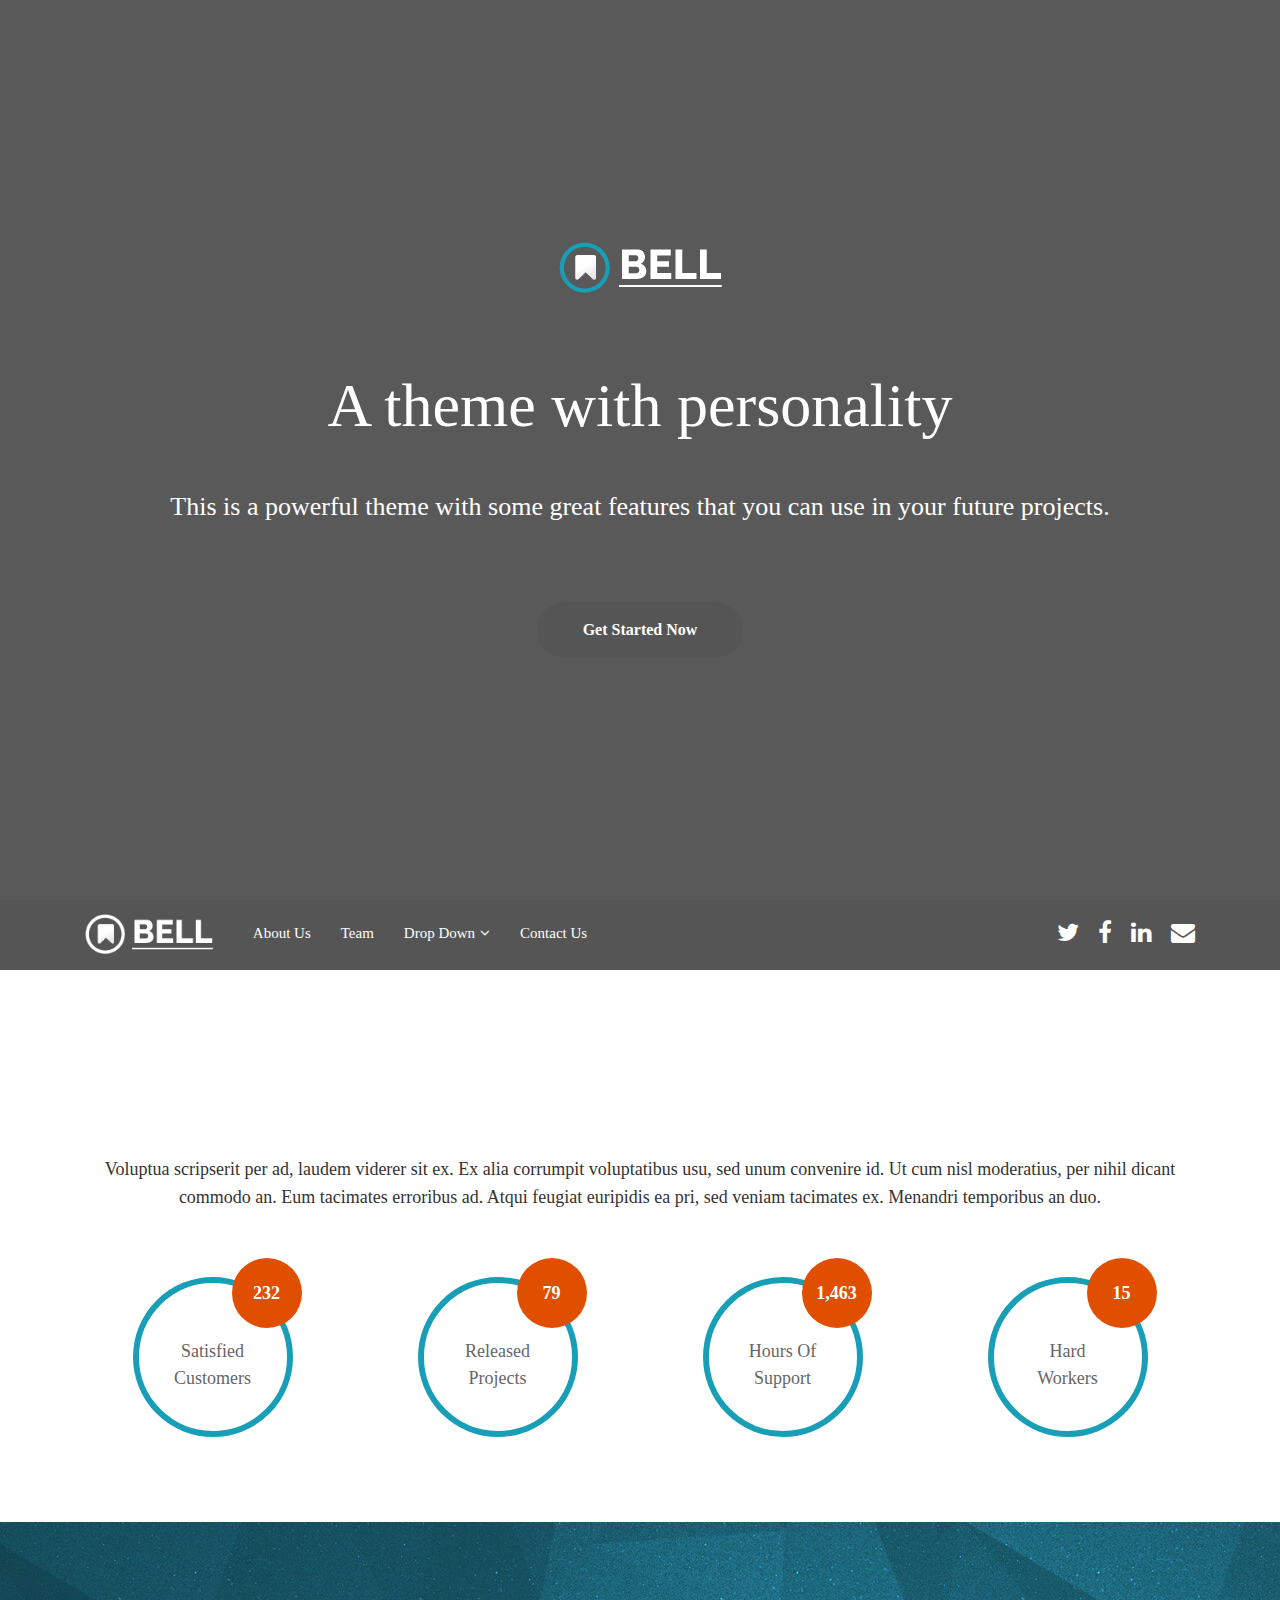
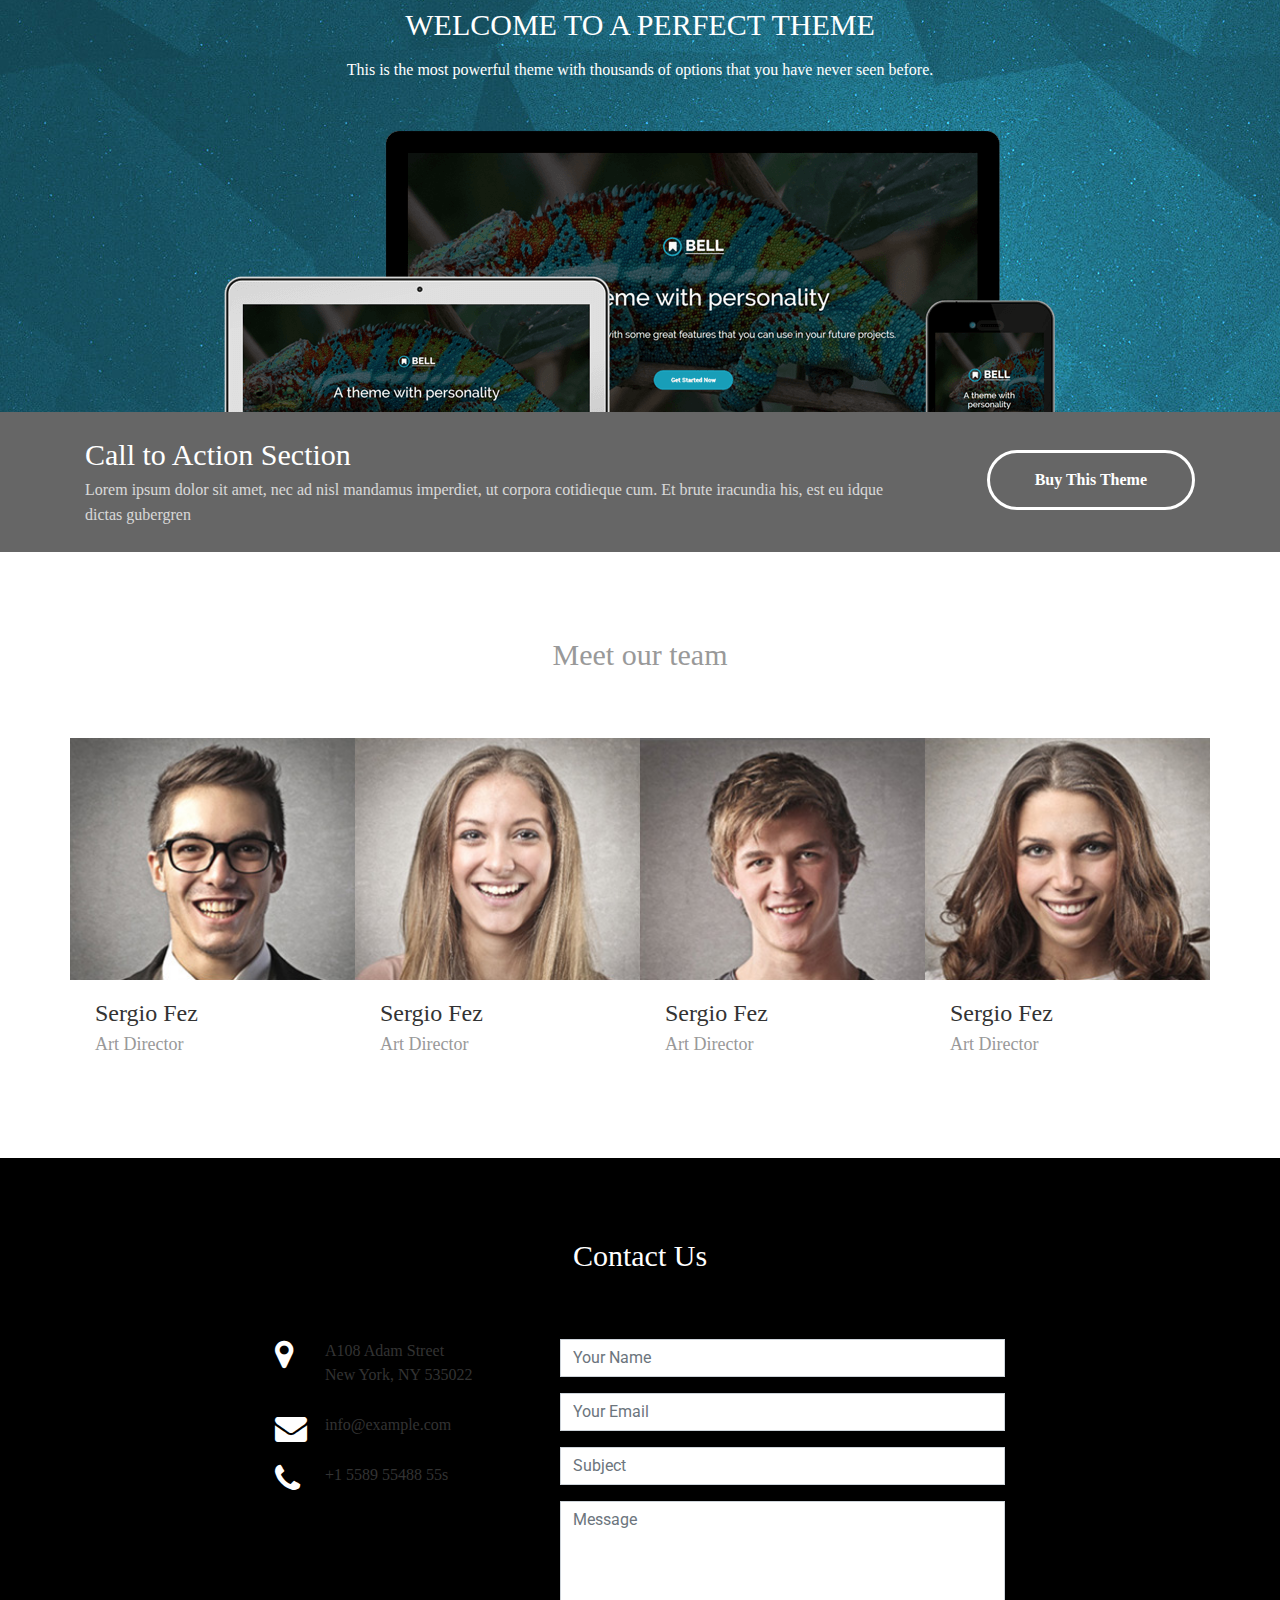
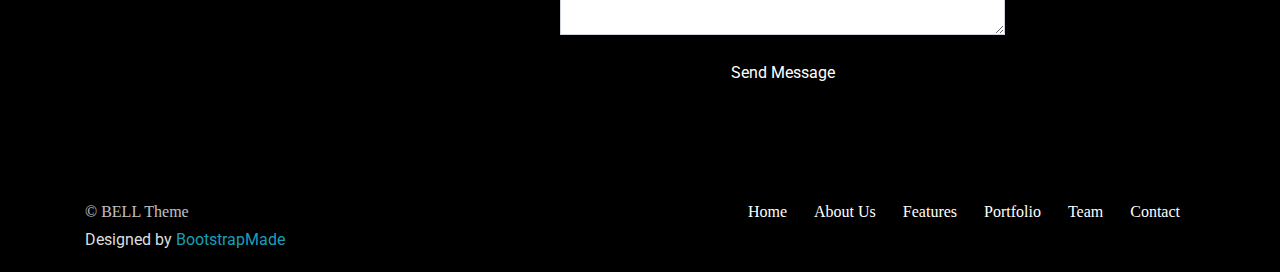
<file: Bell/index.html>
<!DOCTYPE html>
<html lang="en">

<head>
  <meta charset="utf-8">
  <title>Bell Bootstrap 4 Theme</title>
  <meta content="width=device-width, initial-scale=1.0" name="viewport">
  <meta content="" name="keywords">
  <meta content="" name="description">

  <!-- Facebook Opengraph integration: https://developers.facebook.com/docs/sharing/opengraph -->
  <meta property="og:title" content="">
  <meta property="og:image" content="">
  <meta property="og:url" content="">
  <meta property="og:site_name" content="">
  <meta property="og:description" content="">

  <!-- Twitter Cards integration: https://dev.twitter.com/cards/  -->
  <meta name="twitter:card" content="summary">
  <meta name="twitter:site" content="">
  <meta name="twitter:title" content="">
  <meta name="twitter:description" content="">
  <meta name="twitter:image" content="">

  <!-- Favicon -->
  <link href="img/favicon.ico" rel="icon">

  <!-- Google Fonts -->
  <link href="https://fonts.googleapis.com/css?family=Raleway:400,500,700|Roboto:400,900" rel="stylesheet">

  <!-- Bootstrap CSS File -->
  <link href="lib/bootstrap/css/bootstrap.min.css" rel="stylesheet">

  <!-- Libraries CSS Files -->
  <link href="lib/font-awesome/css/font-awesome.min.css" rel="stylesheet">

  <!-- Main Stylesheet File -->
  <link href="css/style.css" rel="stylesheet">

  <!-- =======================================================
    Theme Name: Bell
    Theme URL: https://bootstrapmade.com/bell-free-bootstrap-4-template/
    Author: BootstrapMade.com
    Author URL: https://bootstrapmade.com
  ======================================================= -->
</head>

<body>
  <!-- Page Content
    ================================================== -->
  <!-- Hero -->

  <section class="hero">
    <div class="container text-center">
      <div class="row">
        <div class="col-md-12">
          <a class="hero-brand" href="index.html" title="Home"><img alt="Bell Logo" src="img/logo.png"></a>
        </div>
      </div>

      <div class="col-md-12">
        <h1>
            A theme with personality
          </h1>

        <p class="tagline">
          This is a powerful theme with some great features that you can use in your future projects.
        </p>
        <a class="btn btn-full" href="#about">Get Started Now</a>
      </div>
    </div>

  </section>
  <!-- /Hero -->

  <!-- Header -->
  <header id="header">
    <div class="container">

      <div id="logo" class="pull-left">
        <a href="index.html"><img src="img/logo-nav.png" alt="" title="" /></img></a>
        <!-- Uncomment below if you prefer to use a text image -->
        <!--<h1><a href="#hero">Bell</a></h1>-->
      </div>

      <nav id="nav-menu-container">
        <ul class="nav-menu">
          <li><a href="#about">About Us</a></li>
          <li><a href="#team">Team</a></li>
          <li class="menu-has-children"><a href="">Drop Down</a>
            <ul>
              <li><a href="#">Drop Down 1</a></li>
              <li class="menu-has-children"><a href="#">Drop Down 2</a>
                <ul>
                  <li><a href="#">Deep Drop Down 1</a></li>
                  <li><a href="#">Deep Drop Down 2</a></li>
                  <li><a href="#">Deep Drop Down 3</a></li>
                  <li><a href="#">Deep Drop Down 4</a></li>
                  <li><a href="#">Deep Drop Down 5</a></li>
                </ul>
              </li>
              <li><a href="#">Drop Down 3</a></li>
              <li><a href="#">Drop Down 4</a></li>
              <li><a href="#">Drop Down 5</a></li>
            </ul>
          </li>
          <li><a href="#contact">Contact Us</a></li>
        </ul>
      </nav>
      <!-- #nav-menu-container -->

      <nav class="nav social-nav pull-right d-none d-lg-inline">
        <a href="#"><i class="fa fa-twitter"></i></a> <a href="#"><i class="fa fa-facebook"></i></a> <a href="#"><i class="fa fa-linkedin"></i></a> <a href="#"><i class="fa fa-envelope"></i></a>
      </nav>
    </div>
  </header>
  <!-- #header -->

  <!-- About -->

  <section class="about" id="about">
    <div class="container text-center">
      <h2>
          About Bell Theme
        </h2>

      <p>
        Voluptua scripserit per ad, laudem viderer sit ex. Ex alia corrumpit voluptatibus usu, sed unum convenire id. Ut cum nisl moderatius, per nihil dicant commodo an. Eum tacimates erroribus ad. Atqui feugiat euripidis ea pri, sed veniam tacimates ex. Menandri
        temporibus an duo.
      </p>

      <div class="row stats-row">
        <div class="stats-col text-center col-md-3 col-sm-6">
          <div class="circle">
            <span class="stats-no" data-toggle="counter-up">232</span> Satisfied Customers
          </div>
        </div>

        <div class="stats-col text-center col-md-3 col-sm-6">
          <div class="circle">
            <span class="stats-no" data-toggle="counter-up">79</span> Released Projects
          </div>
        </div>

        <div class="stats-col text-center col-md-3 col-sm-6">
          <div class="circle">
            <span class="stats-no" data-toggle="counter-up">1,463</span> Hours Of Support
          </div>
        </div>

        <div class="stats-col text-center col-md-3 col-sm-6">
          <div class="circle">
            <span class="stats-no" data-toggle="counter-up">15</span> Hard Workers
          </div>
        </div>
      </div>
    </div>
  </section>
  <!-- /About -->
  <!-- Parallax -->

  <div class="block bg-primary block-pd-lg block-bg-overlay text-center" data-bg-img="img/parallax-bg.jpg" data-settings='{"stellar-background-ratio": 0.6}' data-toggle="parallax-bg">
    <h2>
        Welcome to a perfect theme
      </h2>

    <p>
      This is the most powerful theme with thousands of options that you have never seen before.
    </p>
    <img alt="Bell - A perfect theme" class="gadgets-img hidden-md-down" src="img/gadgets.png">
  </div>
  <!-- /Parallax -->
  
  <!-- Call to Action -->

  <section class="cta">
    <div class="container">
      <div class="row">
        <div class="col-lg-9 col-sm-12 text-lg-left text-center">
          <h2>
              Call to Action Section
            </h2>

          <p>
            Lorem ipsum dolor sit amet, nec ad nisl mandamus imperdiet, ut corpora cotidieque cum. Et brute iracundia his, est eu idque dictas gubergren
          </p>
        </div>

        <div class="col-lg-3 col-sm-12 text-lg-right text-center">
          <a class="btn btn-ghost" href="#">Buy This Theme</a>
        </div>
      </div>
    </div>
  </section>
  <!-- /Call to Action -->
  
  <!-- Team -->

  <section class="team" id="team">
    <div class="container">
      <h2 class="text-center">
          Meet our team
        </h2>

      <div class="row">
        <div class="col-sm-3 col-xs-6">
          <div class="card card-block">
            <a href="#"><img alt="" class="team-img" src="img/team-1.jpg">
              <div class="card-title-wrap">
                <span class="card-title">Sergio Fez</span> <span class="card-text">Art Director</span>
              </div>

              <div class="team-over">
                <h4 class="hidden-md-down">
                  Connect with me
                </h4>

                <nav class="social-nav">
                  <a href="#"><i class="fa fa-twitter"></i></a> <a href="#"><i class="fa fa-facebook"></i></a> <a href="#"><i class="fa fa-linkedin"></i></a> <a href="#"><i class="fa fa-envelope"></i></a>
            </nav>

            <p>
              Lorem ipsum dolor sit amet, eu sed suas eruditi honestatis.
            </p>
          </div>
          </a>
        </div>
      </div>

      <div class="col-sm-3 col-xs-6">
        <div class="card card-block">
          <a href="#"><img alt="" class="team-img" src="img/team-2.jpg">
              <div class="card-title-wrap">
                <span class="card-title">Sergio Fez</span> <span class="card-text">Art Director</span>
              </div>

              <div class="team-over">
                <h4 class="hidden-md-down">
                  Connect with me
                </h4>

                <nav class="social-nav">
                  <a href="#"><i class="fa fa-twitter"></i></a> <a href="#"><i class="fa fa-facebook"></i></a> <a href="#"><i class="fa fa-linkedin"></i></a> <a href="#"><i class="fa fa-envelope"></i></a>
          </nav>

          <p>
            Lorem ipsum dolor sit amet, eu sed suas eruditi honestatis.
          </p>
        </div>
        </a>
      </div>
    </div>

    <div class="col-sm-3 col-xs-6">
      <div class="card card-block">
        <a href="#"><img alt="" class="team-img" src="img/team-3.jpg">
              <div class="card-title-wrap">
                <span class="card-title">Sergio Fez</span> <span class="card-text">Art Director</span>
              </div>

              <div class="team-over">
                <h4 class="hidden-md-down">
                  Connect with me
                </h4>

                <nav class="social-nav">
                  <a href="#"><i class="fa fa-twitter"></i></a> <a href="#"><i class="fa fa-facebook"></i></a> <a href="#"><i class="fa fa-linkedin"></i></a> <a href="#"><i class="fa fa-envelope"></i></a>
        </nav>

        <p>
          Lorem ipsum dolor sit amet, eu sed suas eruditi honestatis.
        </p>
      </div>
      </a>
    </div>
    </div>

    <div class="col-sm-3 col-xs-6">
      <div class="card card-block">
        <a href="#"><img alt="" class="team-img" src="img/team-4.jpg">
              <div class="card-title-wrap">
                <span class="card-title">Sergio Fez</span> <span class="card-text">Art Director</span>
              </div>

              <div class="team-over">
                <h4 class="hidden-md-down">
                  Connect with me
                </h4>

                <nav class="social-nav">
                  <a href="#"><i class="fa fa-twitter"></i></a> <a href="#"><i class="fa fa-facebook"></i></a> <a href="#"><i class="fa fa-linkedin"></i></a> <a href="#"><i class="fa fa-envelope"></i></a>
        </nav>

        <p>
          Lorem ipsum dolor sit amet, eu sed suas eruditi honestatis.
        </p>
      </div>
      </a>
    </div>
    </div>
    </div>
    </div>
  </section>
  <!-- /Team -->
  <!-- @component: footer -->

  <section id="contact">
    <div class="container">
      <div class="row">
        <div class="col-md-12 text-center">
          <h2 class="section-title">Contact Us</h2>
        </div>
      </div>

      <div class="row justify-content-center">
        <div class="col-lg-3 col-md-4">
          <div class="info">
            <div>
              <i class="fa fa-map-marker"></i>
              <p>A108 Adam Street<br>New York, NY 535022</p>
            </div>

            <div>
              <i class="fa fa-envelope"></i>
              <p>info@example.com</p>
            </div>

            <div>
              <i class="fa fa-phone"></i>
              <p>+1 5589 55488 55s</p>
            </div>

          </div>
        </div>

        <div class="col-lg-5 col-md-8">
          <div class="form">
            <div id="sendmessage">Your message has been sent. Thank you!</div>
            <div id="errormessage"></div>
            <form action="" method="post" role="form" class="contactForm">
              <div class="form-group">
                <input type="text" name="name" class="form-control" id="name" placeholder="Your Name" data-rule="minlen:4" data-msg="Please enter at least 4 chars" />
                <div class="validation"></div>
              </div>
              <div class="form-group">
                <input type="email" class="form-control" name="email" id="email" placeholder="Your Email" data-rule="email" data-msg="Please enter a valid email" />
                <div class="validation"></div>
              </div>
              <div class="form-group">
                <input type="text" class="form-control" name="subject" id="subject" placeholder="Subject" data-rule="minlen:4" data-msg="Please enter at least 8 chars of subject" />
                <div class="validation"></div>
              </div>
              <div class="form-group">
                <textarea class="form-control" name="message" rows="5" data-rule="required" data-msg="Please write something for us" placeholder="Message"></textarea>
                <div class="validation"></div>
              </div>
              <div class="text-center"><button type="submit">Send Message</button></div>
            </form>
          </div>
        </div>

      </div>
    </div>
  </section>

  <footer class="site-footer">
    <div class="bottom">
      <div class="container">
        <div class="row">

          <div class="col-lg-6 col-xs-12 text-lg-left text-center">
            <p class="copyright-text">
              © BELL Theme
            </p>
            <div class="credits">
              <!--
                All the links in the footer should remain intact.
                You can delete the links only if you purchased the pro version.
                Licensing information: https://bootstrapmade.com/license/
                Purchase the pro version with working PHP/AJAX contact form: https://bootstrapmade.com/buy/?theme=Bell
              -->
             Designed by <a href="https://bootstrapmade.com/">BootstrapMade</a>
            </div>
          </div>

          <div class="col-lg-6 col-xs-12 text-lg-right text-center">
            <ul class="list-inline">
              <li class="list-inline-item">
                <a href="index.html">Home</a>
              </li>

              <li class="list-inline-item">
                <a href="#about">About Us</a>
              </li>

              <li class="list-inline-item">
                <a href="#features">Features</a>
              </li>

              <li class="list-inline-item">
                <a href="#portfolio">Portfolio</a>
              </li>

              <li class="list-inline-item">
                <a href="#team">Team</a>
              </li>

              <li class="list-inline-item">
                <a href="#contact">Contact</a>
              </li>
            </ul>
          </div>

        </div>
      </div>
    </div>
  </footer>
  <a class="scrolltop" href="#"><span class="fa fa-angle-up"></span></a>


  <!-- Required JavaScript Libraries -->
  <script src="lib/jquery/jquery.min.js"></script>
  <script src="lib/jquery/jquery-migrate.min.js"></script>
  <script src="lib/superfish/hoverIntent.js"></script>
  <script src="lib/superfish/superfish.min.js"></script>
  <script src="lib/tether/js/tether.min.js"></script>
  <script src="lib/stellar/stellar.min.js"></script>
  <script src="lib/bootstrap/js/bootstrap.bundle.min.js"></script>
  <script src="lib/counterup/counterup.min.js"></script>
  <script src="lib/waypoints/waypoints.min.js"></script>
  <script src="lib/easing/easing.js"></script>
  <script src="lib/stickyjs/sticky.js"></script>
  <script src="lib/parallax/parallax.js"></script>
  <script src="lib/lockfixed/lockfixed.min.js"></script>

  <!-- Template Specisifc Custom Javascript File -->
  <script src="js/custom.js"></script>

  <script src="contactform/contactform.js"></script>

</body>
</html>
</file>
<file: Bell/css/style.css>
/*
    Theme Name: Bell
    Theme URL: https://bootstrapmade.com/bell-free-bootstrap-4-template/
    Author: BootstrapMade.com
    Author URL: https://bootstrapmade.com
*/
h1, h2, h3, h4, h5, h6 {
 font-family: 'Germania One', cursive;
}

p {
  line-height: 1.55;
  color: #333;
  font-size: 400;
 font-family: 'Germania One', cursive;
}

h1 {
  font-size: 62px;
}

h2 {
  font-size: 30px;
  margin-bottom: 65px;
}

h3 {
  font-size: 24px;
}

h4 {
  font-size: 18px;
}

/* ==================================================
  General
  ================================================== */
a {
  -webkit-transition: 0.5s;
  -o-transition: 0.5s;
  transition: 0.5s;
}

/* ==================================================
  Elements
  ================================================== */
.btn {
  background-color: #555;
  font-family: 'Germania One', cursive;
  font-weight: 800;
  color: #fff;
  padding: 15px 45px;
  border-radius: 50px;
}

.btn:hover {
  background-color: #000;
  color: #fff;
}

.btn:focus {
  color: #fff;
}

.btn-ghost {
  border: 3px solid #fff;
  background-color: transparent;
}

.btn-ghost:hover {
  background-color: #fff;
  color: #767;
}

section {
  padding: 85px 0;
}

.card {
  position: relative;
  padding: 0;
  border: 0;
  border-radius: 0;
  margin: 0;
  overflow: hidden;
}

a:hover {
  text-decoration: none !important;
}

.scrolltop {
  display: none;
  position: fixed;
  bottom: 15px;
  right: 15px;
  width: 42px;
  height: 42px;
  border-radius: 50%;
  background: #000;
  color: #fff;
  text-align: center;
  font-size: 24px;
}

.scrolltop:hover, .scrolltop:active, .scrolltop:focus {
  color: #fff !important;
  opacity: .75;
}

/* ==================================================
  Hero Styling
================================================== */
.hero {
  display: table;
  position: relative;
  background-image: url(http://fc07.deviantart.net/fs70/f/2011/228/2/0/michael_jordan_legend_wall_by_angelmaker666-d46rioc.jpg);
  background-size: cover;
  padding: 150px 0;
  color: #fff;
  width: 100%;
  height: 100vh;
}

.hero:after {
  content: '';
  z-index: 0;
  position: absolute;
  background: rgba(0, 0, 0, 0.65);
  width: 100%;
  height: 100%;
  left: 0;
  top: 0;
}

.hero .container {
  position: relative;
  z-index: 1;
  text-align: center;
  display: table-cell;
  vertical-align: middle;
  width: 100%;
}

.hero-brand {
  margin-bottom: 75px;
  display: inline-block;
}

.hero-brand:hover {
  opacity: .75;
}

.tagline {
 font-family: 'Germania One', cursive;
  font-size: 26px;
  margin: 45px 0 75px 0;
  color: #fff;
}

.about {
	background-image: url(https://media.vanityfair.com/photos/5a85bc34112b4c50fd8b2fff/master/pass/tout-and-lede_NBA-All-Star.jpg);
	font-color:#fff;
}

/* ==================================================
  Header Styling
================================================== */
#header {
  background: #555;
  height: 70px;
}

#header #logo {
  margin: 14px 25px 0 0;
}

#header #logo h1 {
  font-size: 36px;
  margin: 0;
  padding: 2px 0;
  line-height: 1;
  font-family: 'Germania One', cursive;
  font-weight: 700;
  letter-spacing: 3px;
  text-transform: uppercase;
}

#header #logo h1 a, #header #logo h1 a:hover {
  color: #;
}

#header #logo img {
  padding: 0;
  margin: 0;
  max-height: 40px;
}

@media (max-width: 768px) {
  #header {
    height: 50px;
  }
  #header #logo {
    margin: 10px 0 0 0;
  }
  #header #logo h1 {
    padding: 2px 0;
    font-size: 26px;
  }
  #header #logo img {
    max-height: 30px;
  }
}

#header .social-nav {
  margin-top: 15px;
}

#header .social-nav a {
  font-size: 24px;
  margin-left: 15px;
  color: #fff;
}

#header .social-nav a:hover {
  color: rgba(255, 255, 255, 0.75);
}

/*--------------------------------------------------------------
# Navigation Menu
--------------------------------------------------------------*/
/* Nav Menu Essentials */
.nav-menu, .nav-menu * {
  margin: 0;
  padding: 0;
  list-style: none;
}

.nav-menu ul {
  position: absolute;
  display: none;
  top: 100%;
  left: 0;
  z-index: 99;
}

.nav-menu li {
  position: relative;
  white-space: nowrap;
}

.nav-menu > li {
  float: left;
}

.nav-menu li:hover > ul,
.nav-menu li.sfHover > ul {
  display: block;
}

.nav-menu ul ul {
  top: 0;
  left: 100%;
}

.nav-menu ul li {
  min-width: 180px;
}

/* Nav Menu Arrows */
.sf-arrows .sf-with-ul {
  padding-right: 30px;
}

.sf-arrows .sf-with-ul:after {
  content: "\f107";
  position: absolute;
  right: 15px;
  font-family: FontAwesome;
  font-style: normal;
  font-weight: normal;
}

.sf-arrows ul .sf-with-ul:after {
  content: "\f105";
}

/* Nav Meu Container */
#nav-menu-container {
  margin: 0;
}

@media (max-width: 768px) {
  #nav-menu-container {
    display: none;
  }
}

/* Nav Meu Styling */
.nav-menu a {
  padding: 22px 15px 18px 15px;
  text-decoration: none;
  display: inline-block;
  color: #fff;
 font-family: 'Germania One', cursive;
  font-weight: 300;
  font-size: 15px;
  outline: none;
}

.nav-menu a:hover, .nav-menu li:hover > a, .nav-menu .menu-active > a {
  color: rgba(255, 255, 255, 0.75);
}

.nav-menu ul {
  margin: 4px 0 0 15px;
  -webkit-box-shadow: 0px 0px 1px 1px rgba(0, 0, 0, 0.08);
  box-shadow: 0px 0px 1px 1px rgba(0, 0, 0, 0.08);
}

.nav-menu ul li {
  background: #fff;
  border-top: 1px solid #f4f4f4;
}

.nav-menu ul li:first-child {
  border-top: 0;
}

.nav-menu ul li:hover {
  background: #199EB8;
  -webkit-transition: 0.3s;
  -o-transition: 0.3s;
  transition: 0.3s;
}

.nav-menu ul li a {
  color: #333;
  -webkit-transition: none;
  -o-transition: none;
  transition: none;
  padding: 10px 15px;
}

.nav-menu ul li a:hover {
  color: #fff;
}

.nav-menu ul ul {
  margin: 0;
}

/* Mobile Nav Toggle */
#mobile-nav-toggle {
  position: fixed;
  right: 0;
  top: 0;
  z-index: 999;
  margin: 8px 10px 0 0;
  border: 0;
  background: none;
  font-size: 24px;
  display: none;
  -webkit-transition: all 0.4s;
  -o-transition: all 0.4s;
  transition: all 0.4s;
  outline: none;
  cursor: pointer;
}

#mobile-nav-toggle i {
  color: #fff;
}

@media (max-width: 768px) {
  #mobile-nav-toggle {
    display: inline;
  }
}

/* Mobile Nav Styling */
#mobile-nav {
  position: fixed;
  top: 0;
  padding-top: 18px;
  bottom: 0;
  z-index: 998;
  background: rgba(0, 0, 0, 0.9);
  left: -260px;
  width: 260px;
  overflow-y: auto;
  -webkit-transition: 0.4s;
  -o-transition: 0.4s;
  transition: 0.4s;
}

#mobile-nav ul {
  padding: 0;
  margin: 0;
  list-style: none;
}

#mobile-nav ul li {
  position: relative;
}

#mobile-nav ul li a {
  color: #fff;
  font-size: 16px;
  overflow: hidden;
  padding: 10px 22px 10px 15px;
  position: relative;
  text-decoration: none;
  width: 100%;
  display: block;
  outline: none;
}

#mobile-nav ul li a:hover {
  color: #fff;
}

#mobile-nav ul li li {
  padding-left: 30px;
}

#mobile-nav ul .menu-has-children i {
  position: absolute;
  right: 0;
  z-index: 99;
  padding: 15px;
  cursor: pointer;
  color: #fff;
}

#mobile-nav ul .menu-has-children i.fa-chevron-up {
  color: #199EB8;
}

#mobile-nav ul .menu-item-active {
  color: #199EB8;
}

#mobile-body-overly {
  width: 100%;
  height: 100%;
  z-index: 997;
  top: 0;
  left: 0;
  position: fixed;
  background: rgba(0, 0, 0, 0.6);
  display: none;
}

/* Mobile Nav body classes */
body.mobile-nav-active {
  overflow: hidden;
}

body.mobile-nav-active #mobile-nav {
  left: 0;
}

body.mobile-nav-active #mobile-nav-toggle {
  color: #fff;
}

/* ==================================================
  Stats Styling
================================================== */
.stats-row {
  margin-top: 65px;
}

.stats-col .circle {
  display: inline-block;
  width: 160px;
  height: 160px;
  font-family: 'Germania One', cursive;
  font-weight: 500;
  color: #666;
  border: 6px solid #199EB8;
  border-radius: 50%;
  padding: 55px 25px 0 25px;
  position: relative;
}

.stats-col .circle .stats-no {
  color: #fff;
  width: 70px;
  height: 70px;
  line-height: 70px;
  top: -25px;
  right: -15px;
  font-family: 'Germania One', cursive;
  font-size: 18px;
  background-color: #E04F00;
  position: absolute;
  border-radius: 50%;
  font-weight: 700;
}

/* ==================================================
  Parallax Styling
  ================================================== */
.block {
  color: #fff;
  height: 490px;
  overflow: hidden;
  padding-top: 85px;
}

.block h2 {
  text-transform: uppercase;
  margin-bottom: 15px;
}

.block p {
  color: #fff;
  margin-bottom: 45px;
}

/* ==================================================
  Features Styling
  ================================================== */
.features {
  padding-bottom: 45px;
}

.features h2 {
  color: #199EB8;
}

.feature-col {
  display: table;
  padding-bottom: 45px;
}

.feature-col > div > div {
  display: table-cell;
  vertical-align: middle;
}

.feature-col > div > div:last-child {
  padding-left: 20px;
}

.feature-col .feature-icon {
  width: 70px;
  height: 70px;
  margin-bottom: 15px;
  background: #199EB8;
  color: #fff;
  font-size: 24px;
  text-align: center;
  line-height: 70px;
  border-radius: 50%;
  display: inline-block;
}

.feature-col h3 {
  color: #199EB8;
}

.feature-col p {
  font-family: 'Germania One', cursive;
  font-size: 14px;
  color: #999;
}
#about{
font-family: 'Germania One', cursive;
font-size: 18px;
color: #fff;
}

/* ==================================================
  Call-to-action Styling
  ================================================== */
.cta {
  background-color: #666;
  padding: 25px 0;
}

.cta h2 {
  margin-bottom: 5px;
}

.cta h2,
.cta p {
  color: #fff;
}

.cta p {
  margin-bottom: 0;
  opacity: .75;
}

.cta .btn-ghost {
  position: relative;
  top: 13px;
}

/* ==================================================
  Portfolio Styling
  ================================================== */
.portfolio {
  background-color: #777;
  padding-bottom: 0;
}

.portfolio h2 {
  color: #199EB8;
  margin-bottom: 25px;
}

.portfolio-grid {
  margin-top: 65px;
}

.portfolio-grid .row {
  margin: 0;
}

.portfolio-grid .row > div {
  padding: 0;
}

.portfolio-grid .row > div .card img {
  width: 100%;
}

.portfolio-grid .row > div .card .portfolio-over {
  position: absolute;
  display: table-cell;
  vertical-align: middle;
  width: 100%;
  height: 100%;
  background: rgba(0, 0, 0, 0.8);
  top: 0;
  left: 0;
  text-align: center;
  opacity: 0;
  visibility: hidden;
  -webkit-transition: all 0.3s ease;
  -moz-transition: all 0.3s ease;
  -o-transition: all 0.3s ease;
  transition: all 0.3s ease;
}

.portfolio-grid .row > div .card .portfolio-over > div {
  position: relative;
  top: 50%;
  -webkit-transform: translateY(-50%);
  -ms-transform: translateY(-50%);
  transform: translateY(-50%);
}

.portfolio-grid .row > div .card .portfolio-over .card-title {
  color: #fff;
  font-size: 30px;
}

.portfolio-grid .row > div .card .portfolio-over .card-text {
  color: #fff;
  opacity: .75;
  padding: 0 45px;
}

.portfolio-grid .row > div .card:hover .portfolio-over {
  opacity: 1;
  visibility: visible;
}

/* ==================================================
  Team Styling
  ================================================== */
.team h2 {
  color: #999;
}

.team .col-sm-3 {
  padding: 0;
}

.team .card > a {
  display: block;
}

.team .card img {
  width: 100%;
}

.team .card h4 {
  color: #fff;
  text-transform: uppercase;
}

.team .card p {
  font-size: 11px;
  color: #555;
  opacity: .75;
  margin: 0;
  padding: 0 35px;
}

.team .card .social-nav {
  margin-bottom: 45px;
}

.team .card .social-nav a {
  color: #fff;
  font-size: 16px;
  margin: 0 4px;
}

.team .card .social-nav a:hover {
  opacity: .75;
}

.team .card:hover .team-over {
  opacity: 1;
  visibility: visible;
}

.team .card:hover .card-title-wrap {
  background-color: #000;
}

.team .card:hover .card-title-wrap .card-title, .team .card:hover .card-title-wrap .card-text {
  color: #fff;
}

.team .team-over {
  padding-top: 45px;
  position: absolute;
  width: 100%;
  height: 100%;
  background: rgba(0, 0, 0, 0.8);
  top: 0;
  left: 0;
  text-align: center;
  opacity: 0;
  visibility: hidden;
  -webkit-transition: all 0.3s ease;
  -moz-transition: all 0.3s ease;
  -o-transition: all 0.3s ease;
  transition: all 0.3s ease;
}

.team .card-title-wrap {
  padding: 15px 25px;
  position: relative;
  z-index: 9;
  background-color: #fff;
}

.team .card-title-wrap .card-title, .team .card-title-wrap .card-text {
 font-family: 'Germania One', cursive;
  display: block;
  margin: 0;
}

.team .card-title-wrap .card-title {
  font-size: 24px;
  color: #333;
}

.team .card-title-wrap .card-text {
  font-size: 18px;
  color: #999;
}

/* ==================================================
  Contact Section
  ================================================== */
#contact {
  background: #000;
  padding: 80px 0;
}

#contact h2 {
 font-family: 'Germania One', cursive;
  color: #fff;
}

#contact .info i {
  font-size: 32px;
  color: #fff;
  float: left;
}

#contact .info p {
  padding: 0 0 10px 50px;
  line-height: 24px;
}

#contact .form #sendmessage {
  color: #fff;
  border: 1px solid #199EB8;
  display: none;
  text-align: center;
  padding: 15px;
  font-weight: 600;
  margin-bottom: 15px;
}

#contact .form #errormessage {
  color: red;
  display: none;
  border: 1px solid red;
  text-align: center;
  padding: 15px;
  font-weight: 600;
  margin-bottom: 15px;
}

#contact .form #sendmessage.show, #contact .form #errormessage.show, #contact .form .show {
  display: block;
}

#contact .form .validation {
  color: red;
  display: none;
  margin: 0 0 20px;
  font-weight: 400;
  font-size: 13px;
}

#contact .form input, #contact .form textarea {
  border-radius: 0;
  -webkit-box-shadow: none;
  box-shadow: none;
}

#contact .form button[type="submit"] {
  background: #000;
  border: 0;
  padding: 10px 24px;
  color: #fff;
  -webkit-transition: 0.4s;
  -o-transition: 0.4s;
  transition: 0.4s;
}

#contact .form button[type="submit"]:hover {
  background: #23c2e1;
}

/* ==================================================
  Footer Styling
  ================================================== */
.site-footer {
  background-color: #111;
  padding: 0;
}

.site-footer h2, .site-footer p {
  color: #fff;
}

.site-footer p {
  opacity: .75;
  line-height: 2.0925;
}

.site-footer h2,
.site-footer .btn {
  margin-bottom: 25px;
}

.site-footer .social-nav a {
  color: #fff;
  opacity: .25;
}

.site-footer .social-nav a:hover {
  opacity: 1;
}

.site-footer .bottom {
  background-color: #000;
  padding: 20px 0;
}

.site-footer .bottom .list-inline, .site-footer .bottom p {
  margin: 0;
}

.site-footer .bottom .list-inline {
  position: relative;
  top: 5px;
}

.site-footer .bottom .list-inline a {
  color: #fff;
 font-family: 'Germania One', cursive;
  margin-right: 15px;
}

.site-footer .bottom .list-inline a:hover {
  color: #199EB8;
}

.site-footer .credits {
  color: #ddd;
}

.site-footer .credits a {
  color: #199EB8;
}

/* ==================================================
  Responsive Styling
  ================================================== */
@media (max-width: 61.9em) {
  section,
  .block,
  .cta {
    padding: 35px 0;
  }
  .features {
    padding-bottom: 5px;
  }
  p,
  .block p {
    margin: 0;
  }
  .hero-brand {
    margin-bottom: 35px;
  }
  .tagline {
    margin: 35px 0;
  }
  h1 {
    font-size: 32px;
    margin: 0;
  }
  h2,
  .tagline {
    font-size: 24px;
  }
  h2 {
    margin-bottom: 25px;
  }
  h3 {
    font-size: 14px;
  }
  .hero {
    padding: 75px 0;
  }
  .stats-col {
    margin-bottom: 25px;
  }
  .block {
    height: auto;
  }
  .feature-col {
    padding-bottom: 30px;
  }
  .portfolio-grid .card h3.card-title {
    font-size: 18px !important;
  }
  .portfolio-grid .card .card-text {
    font-size: 13px;
  }
  .team .team-over {
    padding-top: 20px;
  }
  .team .card .social-nav {
    margin-bottom: 15px;
    padding: 0;
  }
  .site-footer .social-nav {
    margin-bottom: 35px;
  }
  .site-footer .list-inline {
    text-align: center;
    padding-bottom: 15px;
  }
  .site-footer .list-inline li {
    display: inline-block;
  }
}

@media (max-width: 767px) {
  .block {
    padding-left: 30px;
    padding-right: 30px;
  }
}
</file>
